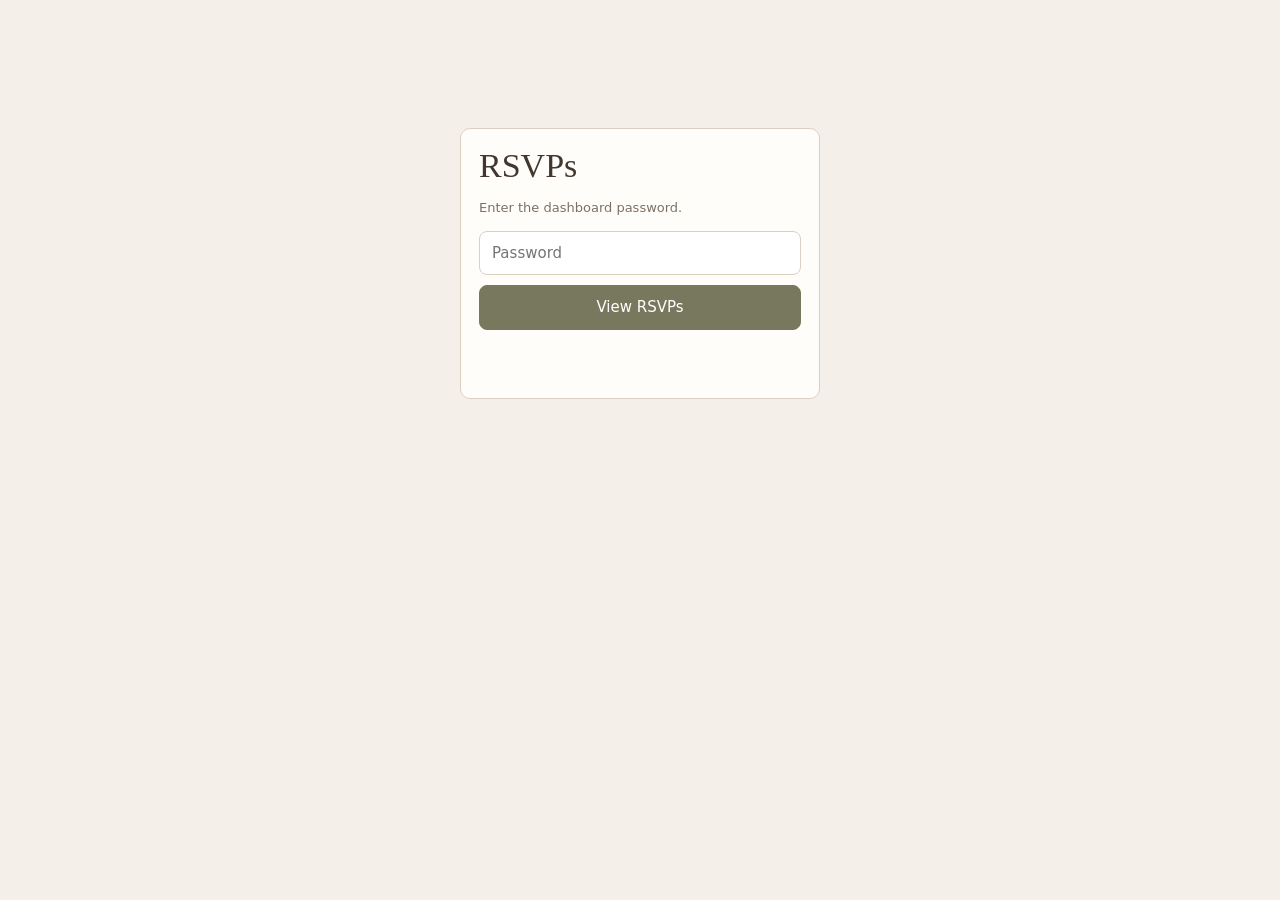
<file: admin.html>
<!DOCTYPE html>
<html lang="en"><head><meta charset="utf-8"><meta name="viewport" content="width=device-width,initial-scale=1"><meta name="robots" content="noindex,nofollow"><title>RSVP Dashboard | Christopher &amp; Tatum</title>
<style>
:root{--cream:#f4f0e9;--paper:#fffdfa;--ink:#42372e;--soft:#7d7064;--olive:#77785e;--border:#d9d0c0}
*{box-sizing:border-box}body{margin:0;background:var(--cream);color:var(--ink);font:15px/1.5 system-ui,sans-serif;padding:20px}
.wrap{max-width:1150px;margin:0 auto}h1{font:400 34px Georgia,serif;margin:0 0 4px}.muted{color:var(--soft);font-size:13px}
.card{background:var(--paper);border:1px solid var(--border);border-radius:10px;padding:18px}
.login{max-width:360px;margin:12vh auto}input,select,button{font:inherit;padding:10px 12px;border:1px solid var(--border);border-radius:8px;background:#fff}
button{background:var(--olive);color:#fff;border-color:var(--olive);cursor:pointer}button.sec{background:#fff;color:var(--ink);border-color:var(--border)}
.stats{display:grid;grid-template-columns:repeat(auto-fit,minmax(150px,1fr));gap:12px;margin:18px 0}.stat b{display:block;font:400 34px Georgia,serif}.stat span{font-size:12px;letter-spacing:.08em;text-transform:uppercase;color:var(--soft)}
.bar{display:flex;gap:10px;flex-wrap:wrap;margin-bottom:12px}.bar input{flex:1;min-width:180px}
.scroll{overflow-x:auto}table{width:100%;border-collapse:collapse;font-size:14px}th,td{text-align:left;padding:10px 8px;border-bottom:1px solid var(--border);vertical-align:top}th{font-size:11px;letter-spacing:.08em;text-transform:uppercase;color:var(--soft);white-space:nowrap}
.tag{display:inline-block;padding:2px 9px;border-radius:99px;font-size:12px;background:#e8ecd9}.tag.no{background:#efddd6}.hidden{display:none}.err{color:#a33;min-height:20px}
small{color:var(--soft)}.modal{position:fixed;inset:0;background:rgba(35,29,24,.6);display:flex;align-items:flex-start;justify-content:center;padding:20px;overflow:auto;z-index:50}.modal.hidden{display:none}.dlg{background:var(--paper);border-radius:12px;max-width:760px;width:100%;padding:22px;margin:auto}.dlg h2{font:400 28px Georgia,serif;margin:0 0 4px}.g2{display:grid;grid-template-columns:1fr 1fr;gap:10px}.dlg label{display:block;font-size:12px;color:var(--soft);margin:10px 0 3px}.dlg input,.dlg select,.dlg textarea{width:100%;font:inherit;padding:9px 10px;border:1px solid var(--border);border-radius:8px;background:#fff}.gcard{border:1px solid var(--border);border-radius:8px;padding:10px 12px;margin-top:10px;background:#fffdf9}.gcard .g2{grid-template-columns:1fr 1fr}.gcard .full{grid-column:1/-1}.sum{margin-top:14px;padding:12px;border:1px solid var(--olive);border-radius:8px;background:#f6f4ec;font-size:14px}.sum .bad{color:#a33}.sum .big{font:400 26px Georgia,serif}.row-end{display:flex;gap:10px;justify-content:flex-end;margin-top:16px;flex-wrap:wrap}@media(max-width:560px){.g2,.gcard .g2{grid-template-columns:1fr}}button.sm{padding:4px 10px;font-size:12px;margin-top:4px}
</style></head><body><div class="wrap">
<div id="login" class="card login"><h1>RSVPs</h1><p class="muted">Enter the dashboard password.</p><form id="lf"><input id="pw" type="password" autocomplete="current-password" placeholder="Password" style="width:100%;margin-bottom:10px" required><button style="width:100%">View RSVPs</button><p class="err" id="lerr"></p></form></div>
<div id="app" class="hidden">
<div style="display:flex;justify-content:space-between;align-items:end;flex-wrap:wrap;gap:10px"><div><h1>RSVP Dashboard</h1><span class="muted" id="upd"></span></div><div class="bar" style="margin:0"><button class="sec" id="refresh">Refresh</button><button class="sec" id="csv">Download CSV</button><button class="sec" id="out">Log out</button></div></div>
<div class="stats" id="stats"></div>
<div class="card"><div class="bar"><input id="q" placeholder="Search name, email, dietary…"><select id="fa"><option value="">All responses</option><option value="yes">Attending</option><option value="no">Declined</option></select><select id="fs"><option value="">Any stay</option><option value="both_nights">Both nights</option><option value="friday_only">Saturday only</option></select><select id="fp"><option value="">Any payment</option><option value="paid">Paid</option><option value="unpaid">Unpaid (attending)</option></select></div>
<div class="scroll"><table><thead><tr><th>Received</th><th>Name</th><th>Email</th><th>Response</th><th>Guests</th><th>Stay</th><th>Payment</th><th>Accommodation</th><th>Amount / reference</th><th>Dietary</th><th>Message</th><th>PDF / Edit</th></tr></thead><tbody id="rows"></tbody></table></div><p class="muted" id="empty"></p></div>
</div></div>
<div class="modal hidden" id="editModal"><div class="dlg" id="editDlg"></div></div>
<script src="/accommodation.js"></script>
<script src="/vendor/jspdf.umd.min.js" defer></script><script src="/rsvp-pdf.js" defer></script>
<script>
let pw=sessionStorage.getItem('rsvp-pw')||'',rows=[],timer;const $=s=>document.querySelector(s);
const esc=s=>String(s??'').replace(/[&<>"']/g,c=>({'&':'&amp;','<':'&lt;','>':'&gt;','"':'&quot;',"'":'&#39;'}[c]));
const stayTxt=v=>v==='both_nights'?'Both nights (12 & 13)':v==='friday_only'?'Saturday only (13)':'—';
async function load(){
 const r=await fetch('/api/rsvps',{method:'POST',headers:{'Content-Type':'application/json'},body:JSON.stringify({password:pw})});
 const j=await r.json().catch(()=>({error:'Unexpected response.'}));
 if(!r.ok)throw new Error(j.error||'Failed');
 rows=j.rows;$('#login').classList.add('hidden');$('#app').classList.remove('hidden');
 $('#upd').textContent='Updated '+new Date().toLocaleTimeString();render();
}
function roomsOf(r){return (r.accommodation||[]).map(a=>{const x=(window.ROOMS||[]).find(z=>z.id===a.id);return a.people+(a.people===1?' person':' people')+' in '+(x?x.label:a.id)+(a.names&&a.names.length?' ('+a.names.join(', ')+')':'')}).join('; ')}
function payCell(r){
 if(!r.attending)return '<small>n/a</small>';
 if(r.paid)return `<span class="tag">Paid${r.paid_amount!=null?' R'+Number(r.paid_amount).toLocaleString('en-ZA'):''}</span><br><small>${r.paid_at?new Date(r.paid_at).toLocaleDateString():''}${r.pay_note?' · '+esc(r.pay_note):''}</small>${r.total_amount!=null&&r.paid_amount!=null&&r.paid_amount!==r.total_amount?`<br><small style="color:#a33">${r.total_amount>r.paid_amount?'Still owes R'+(r.total_amount-r.paid_amount).toLocaleString('en-ZA'):'Overpaid by R'+(r.paid_amount-r.total_amount).toLocaleString('en-ZA')} (booking changed)</small>`:''}<br><button class="sec sm" data-undo="${r.id}">Undo</button>`;
 return `<span class="tag no">Unpaid</span><br><button class="sm" data-pay="${r.id}">Confirm payment</button>`;
}
async function setPaid(id,paid,amount,note){
 const r=await fetch('/api/rsvps',{method:'POST',headers:{'Content-Type':'application/json'},body:JSON.stringify({password:pw,action:'set_paid',id,paid,amount,note})});
 const j=await r.json().catch(()=>({error:'Unexpected response.'}));if(!r.ok)throw new Error(j.error||'Failed');
 const i=rows.findIndex(x=>x.id===id);if(i>=0)rows[i]=j.row;render();
}
function dietOf(r){const g=(r.guests||[]).filter(x=>x.diet).map(x=>x.first+': '+x.diet);return [r.diet,...g].filter(Boolean).join(' | ')}
function render(){
 const yes=rows.filter(r=>r.attending),no=rows.filter(r=>!r.attending);
 const heads=yes.reduce((n,r)=>n+r.guest_count,0),both=yes.filter(r=>r.stay==='both_nights').reduce((n,r)=>n+r.guest_count,0),fri=yes.filter(r=>r.stay==='friday_only').reduce((n,r)=>n+r.guest_count,0);
 $('#stats').innerHTML=[['Responses',rows.length],['Attending (people)',heads],['Declined',no.length],['Both nights',both],['Saturday only',fri],['With dietary notes',yes.filter(dietOf).length],['Accommodation due','R'+yes.reduce((n,r)=>n+(r.total_amount||0),0).toLocaleString('en-ZA')],['Received','R'+yes.filter(r=>r.paid).reduce((n,r)=>n+(r.paid_amount??r.total_amount??0),0).toLocaleString('en-ZA')],['Guests paid',yes.filter(r=>r.paid).length+' / '+yes.length]].map(([a,b])=>`<div class="card stat"><b>${b}</b><span>${a}</span></div>`).join('');
 const q=$('#q').value.toLowerCase(),fa=$('#fa').value,fs=$('#fs').value,fp=$('#fp').value;
 const list=rows.filter(r=>(!fa||(fa==='yes')===r.attending)&&(!fs||r.stay===fs)&&(!fp||(fp==='paid'?r.paid:(r.attending&&!r.paid)))&&(!q||[r.first_name,r.last_name,r.email,dietOf(r),r.message,...(r.guests||[]).map(g=>g.first+' '+g.last)].join(' ').toLowerCase().includes(q)));
 $('#rows').innerHTML=list.map(r=>`<tr><td>${new Date(r.created_at).toLocaleDateString()}${r.updated_at!==r.created_at?'<br><small>edited</small>':''}</td><td>${esc(r.first_name)} ${esc(r.last_name)}${(r.guests||[]).map(g=>`<br><small>+ ${esc(g.first)} ${esc(g.last)}</small>`).join('')}</td><td>${esc(r.email)}</td><td><span class="tag ${r.attending?'':'no'}">${r.attending?'Attending':'Declined'}</span></td><td>${r.attending?r.guest_count:'—'}</td><td>${stayTxt(r.stay)}</td><td>${payCell(r)}</td><td>${esc(roomsOf(r))}</td><td>${r.total_amount!=null?'R'+Number(r.total_amount).toLocaleString('en-ZA'):'—'}<br><small>${esc(r.payment_reference||'')}</small></td><td>${esc(dietOf(r))}</td><td>${esc(r.message)}</td><td><button class="sec sm" data-pdf="${r.id}">PDF</button><br><button class="sm" data-edit="${r.id}">Edit</button></td></tr>`).join('');
 $('#empty').textContent=list.length?'':'No RSVPs match.';
}
function csv(){const c=v=>'"'+String(v??'').replace(/"/g,'""')+'"';const out=[['Received','First','Last','Email','Attending','Guests','Stay','Additional guests','Accommodation','Amount due','Payment reference','Paid','Amount received','Paid on','Dietary','Message'].map(c).join(',')];
 rows.forEach(r=>out.push([r.created_at,r.first_name,r.last_name,r.email,r.attending?'yes':'no',r.guest_count,r.stay||'',(r.guests||[]).map(g=>g.first+' '+g.last).join('; '),roomsOf(r),r.total_amount??'',r.payment_reference||'',r.paid?'yes':'no',r.paid_amount??'',r.paid_at||'',dietOf(r),r.message].map(c).join(',')));
 const a=document.createElement('a');a.href=URL.createObjectURL(new Blob([out.join('\n')],{type:'text/csv'}));a.download='rsvps.csv';a.click()}
function start(){load().then(()=>{clearInterval(timer);timer=setInterval(()=>load().catch(()=>{}),60000)}).catch(e=>{sessionStorage.removeItem('rsvp-pw');$('#lerr').textContent=e.message})}
$('#lf').addEventListener('submit',e=>{e.preventDefault();pw=$('#pw').value;sessionStorage.setItem('rsvp-pw',pw);$('#lerr').textContent='';start()});
['q','fa','fs','fp'].forEach(i=>$('#'+i).addEventListener('input',render));
$('#refresh').onclick=()=>load().catch(e=>alert(e.message));$('#csv').onclick=csv;

// ===== Edit a reservation =====
let ed=null; // working copy while the edit dialog is open
const NIGHTS={both_nights:2,friday_only:1};
function slotsFor(r){ // expand saved rooms into one slot per person, in order
 const out=[];(r.accommodation||[]).forEach(a=>{for(let i=0;i<a.people;i++)out.push({room:a.id,name:(a.names&&a.names[i])||''})});return out}
function openEdit(r){
 const slots=slotsFor(r),used=new Set(),all=[{first:r.first_name,last:r.last_name,diet:r.diet||''},...(r.guests||[]).map(g=>({first:g.first||'',last:g.last||'',diet:g.diet||''}))];
 const pick=name=>{let k=slots.findIndex((x,i)=>!used.has(i)&&x.name&&x.name.trim()===name.trim());if(k<0)k=slots.findIndex((x,i)=>!used.has(i));if(k<0)return '';used.add(k);return slots[k].room};
 ed={id:r.id,email:r.email,paid:r.paid,paid_amount:r.paid_amount,attending:r.attending,stay:r.stay||'both_nights',message:r.message||'',
  guests:r.attending?all.map(g=>({...g,room:pick((g.first+' '+g.last).trim())})):[{...all[0],room:''}]};
 drawEdit();$('#editModal').classList.remove('hidden');
}
const roomOptions=sel=>{let h='<option value="">Choose accommodation…</option>',grp='';for(const r of window.ROOMS){if(r.group!==grp){if(grp)h+='</optgroup>';grp=r.group;h+=`<optgroup label="${esc(grp)}">`}h+=`<option value="${r.id}"${sel===r.id?' selected':''}>${esc(r.label)} · R${r.rate.toLocaleString('en-ZA')} pp/night${r.unavailable?' (marked unavailable)':r.tag?' ('+esc(r.tag)+')':''}</option>`}return h+'</optgroup>'};
function editCalc(){
 const n=NIGHTS[ed.stay]||0,by={};let total=0,err='';
 if(ed.attending)ed.guests.forEach((g,i)=>{const r=window.ROOMS.find(x=>x.id===g.room);if(!r){err=err||'Guest '+(i+1)+' needs an accommodation.';return}(by[r.id]=by[r.id]||[]).push(i);total+=r.rate*n});
 for(const [id,ix] of Object.entries(by)){const r=window.ROOMS.find(x=>x.id===id);if(ix.length>r.cap)err=err||r.short+' holds at most '+r.cap+' (you have '+ix.length+').'}
 return {total,err,by,n}
}
function drawEdit(){
 const c=editCalc(),first=ed.guests[0]||{};
 const sumHtml=!ed.attending?'<div>Marked as <b>not attending</b>. Accommodation and amount will be cleared.</div>':
  Object.entries(c.by).map(([id,ix])=>{const r=window.ROOMS.find(x=>x.id===id);return `<div>${ix.length} ${ix.length===1?'person':'people'} in <b>${esc(r.label)}</b>: ${ix.length} × ${c.n} × R${r.rate.toLocaleString('en-ZA')} = R${(r.rate*ix.length*c.n).toLocaleString('en-ZA')}</div>`}).join('')+`<div class="big">Total: R${c.total.toLocaleString('en-ZA')}</div>`+(ed.paid?`<div>Already paid: R${Number(ed.paid_amount??0).toLocaleString('en-ZA')} ${c.total>Number(ed.paid_amount??0)?`<b class="bad">(still owes R${(c.total-Number(ed.paid_amount??0)).toLocaleString('en-ZA')})</b>`:c.total<Number(ed.paid_amount??0)?`<b class="bad">(overpaid by R${(Number(ed.paid_amount??0)-c.total).toLocaleString('en-ZA')})</b>`:'(matches)'}</div>`:'')+(c.err?`<div class="bad">${esc(c.err)}</div>`:'');
 $('#editDlg').innerHTML=`<h2>Edit reservation</h2><small>${esc(ed.email)} (email can’t be changed here)</small>
 <div class="g2"><div><label>Attending?</label><select id="eAtt"><option value="yes"${ed.attending?' selected':''}>Attending</option><option value="no"${ed.attending?'':' selected'}>Not attending</option></select></div>
 <div><label>Nights staying</label><select id="eStay"${ed.attending?'':' disabled'}><option value="both_nights"${ed.stay==='both_nights'?' selected':''}>Both nights (12 & 13)</option><option value="friday_only"${ed.stay==='friday_only'?' selected':''}>Saturday only (13)</option></select></div></div>
 ${ed.guests.map((g,i)=>`<div class="gcard"><b>${i===0?'Main guest':'Guest '+(i+1)}</b>${i>0?` <button class="sec sm" data-rm="${i}" style="float:right">Remove</button>`:''}<div class="g2"><div><label>First name</label><input data-f="first" data-i="${i}" value="${esc(g.first)}"></div><div><label>Last name</label><input data-f="last" data-i="${i}" value="${esc(g.last)}"></div>
 ${ed.attending?`<div class="full"><label>Accommodation</label><select data-f="room" data-i="${i}">${roomOptions(g.room)}</select></div><div class="full"><label>Dietary requirements</label><input data-f="diet" data-i="${i}" value="${esc(g.diet)}"></div>`:''}</div></div>`).join('')}
 ${ed.attending&&ed.guests.length<8?'<div style="margin-top:10px"><button class="sec sm" id="eAdd">+ Add a guest</button></div>':''}
 <label>Message / note</label><textarea id="eMsg" rows="2">${esc(ed.message)}</textarea>
 <div class="sum">${sumHtml}</div><p class="muted" id="eErr" style="color:#a33;min-height:18px"></p>
 <div class="row-end"><button class="sec" id="eCancel">Cancel</button><button id="eSave">Save changes</button></div>`;
}
$('#editDlg').addEventListener('input',e=>{const t=e.target;if(!ed)return;if(t.id==='eMsg'){ed.message=t.value;return}
 if(t.dataset.f){ed.guests[+t.dataset.i][t.dataset.f]=t.value;if(t.dataset.f==='room'){const y=$('#editModal').scrollTop;drawEdit();$('#editModal').scrollTop=y}}});
$('#editDlg').addEventListener('change',e=>{const t=e.target;if(!ed)return;const y=$('#editModal').scrollTop;
 if(t.id==='eAtt'){ed.attending=t.value==='yes';if(!ed.attending)ed.guests=[ed.guests[0]];drawEdit()}
 else if(t.id==='eStay'){ed.stay=t.value;drawEdit()}
 $('#editModal').scrollTop=y});
$('#editDlg').addEventListener('click',async e=>{const t=e.target.closest('button');if(!t||!ed)return;
 if(t.id==='eCancel'){ed=null;$('#editModal').classList.add('hidden');return}
 if(t.id==='eAdd'){ed.guests.push({first:'',last:'',diet:'',room:''});drawEdit();return}
 if(t.dataset.rm){ed.guests.splice(+t.dataset.rm,1);drawEdit();return}
 if(t.id==='eSave'){
  const c=editCalc();const g0=ed.guests[0];
  if(!g0.first.trim()||!g0.last.trim()){$('#eErr').textContent='The main guest needs a first and last name.';return}
  if(ed.attending&&ed.guests.slice(1).some(g=>!g.first.trim()||!g.last.trim())){$('#eErr').textContent='Every guest needs a first and last name.';return}
  if(ed.attending&&c.err){$('#eErr').textContent=c.err;return}
  t.disabled=true;t.textContent='Saving…';
  try{
   const r=await fetch('/api/rsvps',{method:'POST',headers:{'Content-Type':'application/json'},body:JSON.stringify({password:pw,action:'update_rsvp',id:ed.id,first:g0.first,last:g0.last,attending:ed.attending,stay:ed.attending?ed.stay:null,diet:g0.diet,message:ed.message,guests:ed.attending?ed.guests:[]})});
   const j=await r.json().catch(()=>({error:'Unexpected response.'}));if(!r.ok)throw new Error(j.error||'Failed');
   const i=rows.findIndex(x=>x.id===ed.id);if(i>=0)rows[i]=j.row;ed=null;$('#editModal').classList.add('hidden');render();
  }catch(err){$('#eErr').textContent=err.message;t.disabled=false;t.textContent='Save changes'}
 }});
async function downloadPdf(r,btn){
 const old=btn.textContent;btn.disabled=true;btn.textContent='…';
 try{
  if(!window.buildRsvpPdf)throw new Error('PDF tool not loaded yet, try again.');
  const doc=await window.buildRsvpPdf({first:r.first_name,last:r.last_name,email:r.email,attending:r.attending,stay:r.stay||'',guestCount:r.guest_count,diet:r.diet||'',message:r.message||'',guestsList:r.guests||[],
   rooms:(r.accommodation||[]).map(a=>({id:a.id,names:a.names&&a.names.length?a.names:Array.from({length:a.people},(_,i)=>'Guest '+(i+1))})),
   total:r.total_amount||0,reference:r.payment_reference||'',paid:r.paid?{amount:r.paid_amount,date:r.paid_at?new Date(r.paid_at).toLocaleDateString('en-ZA'):''}:null});
  if(!doc)throw new Error('PDF tool did not load.');
  doc.save('RSVP-'+(r.first_name+'-'+r.last_name).replace(/[^A-Za-z0-9-]+/g,'')+'.pdf');
 }catch(e){alert('PDF failed: '+e.message)}finally{btn.disabled=false;btn.textContent=old}
}
$('#rows').addEventListener('click',async e=>{
 const eb=e.target.closest('button[data-edit]');if(eb){const r=rows.find(x=>x.id===eb.dataset.edit);if(r)openEdit(r);return}
 const pb=e.target.closest('button[data-pdf]');if(pb){const r=rows.find(x=>x.id===pb.dataset.pdf);if(r)downloadPdf(r,pb);return}
 const b=e.target.closest('button[data-pay],button[data-undo]');if(!b)return;
 const id=b.dataset.pay||b.dataset.undo,r=rows.find(x=>x.id===id);if(!r)return;
 try{
  if(b.dataset.pay){
   const amt=prompt('Amount received from '+r.first_name+' '+r.last_name+' (R). Expected: R'+(r.total_amount??0),r.total_amount??'');if(amt===null)return;
   const n=Number(String(amt).replace(/[^0-9.]/g,''));if(!Number.isFinite(n))return alert('Please enter a number.');
   const note=prompt('Note (optional, e.g. EFT ref / date)','')||'';
   b.disabled=true;await setPaid(id,true,n,note);
  }else{if(!confirm('Mark as unpaid?'))return;b.disabled=true;await setPaid(id,false)}
 }catch(err){alert(err.message);b.disabled=false}
});
$('#out').onclick=()=>{sessionStorage.removeItem('rsvp-pw');location.reload()};
if(pw)start();
</script></body></html>
</file>
